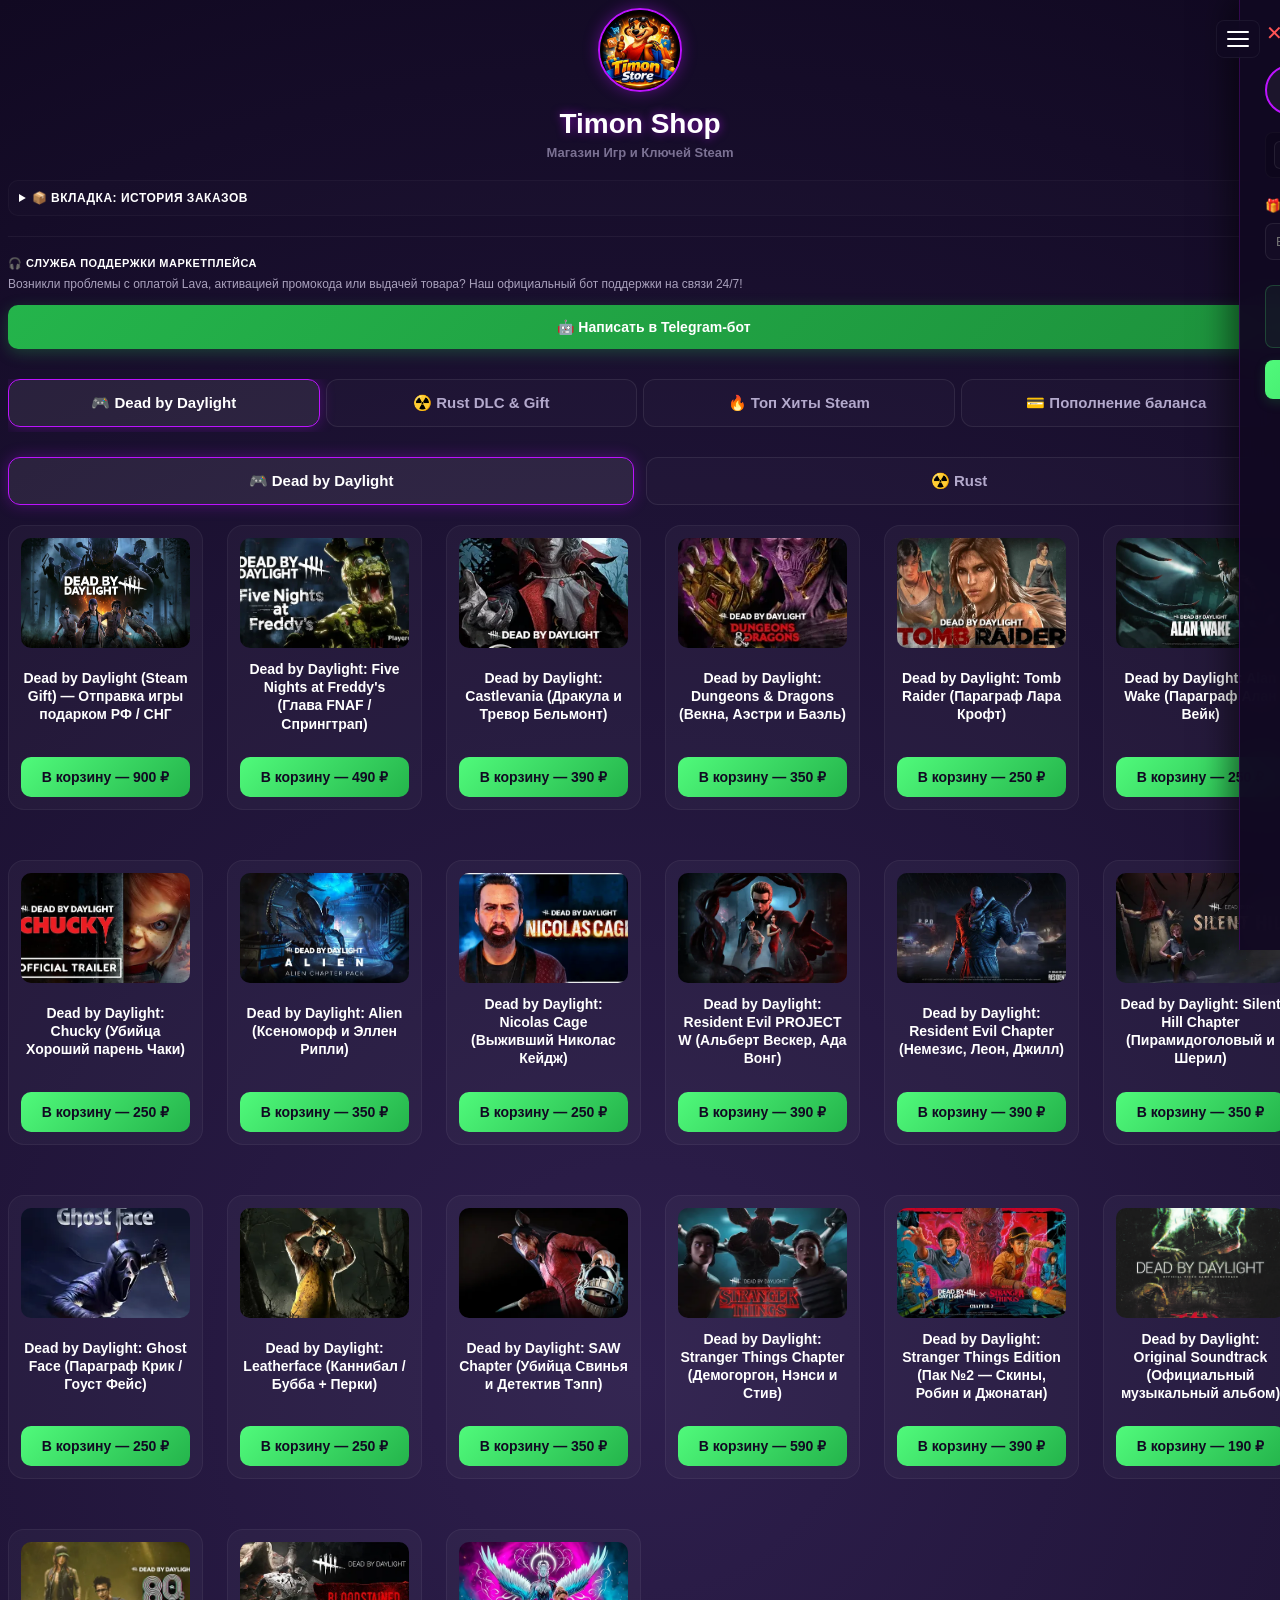
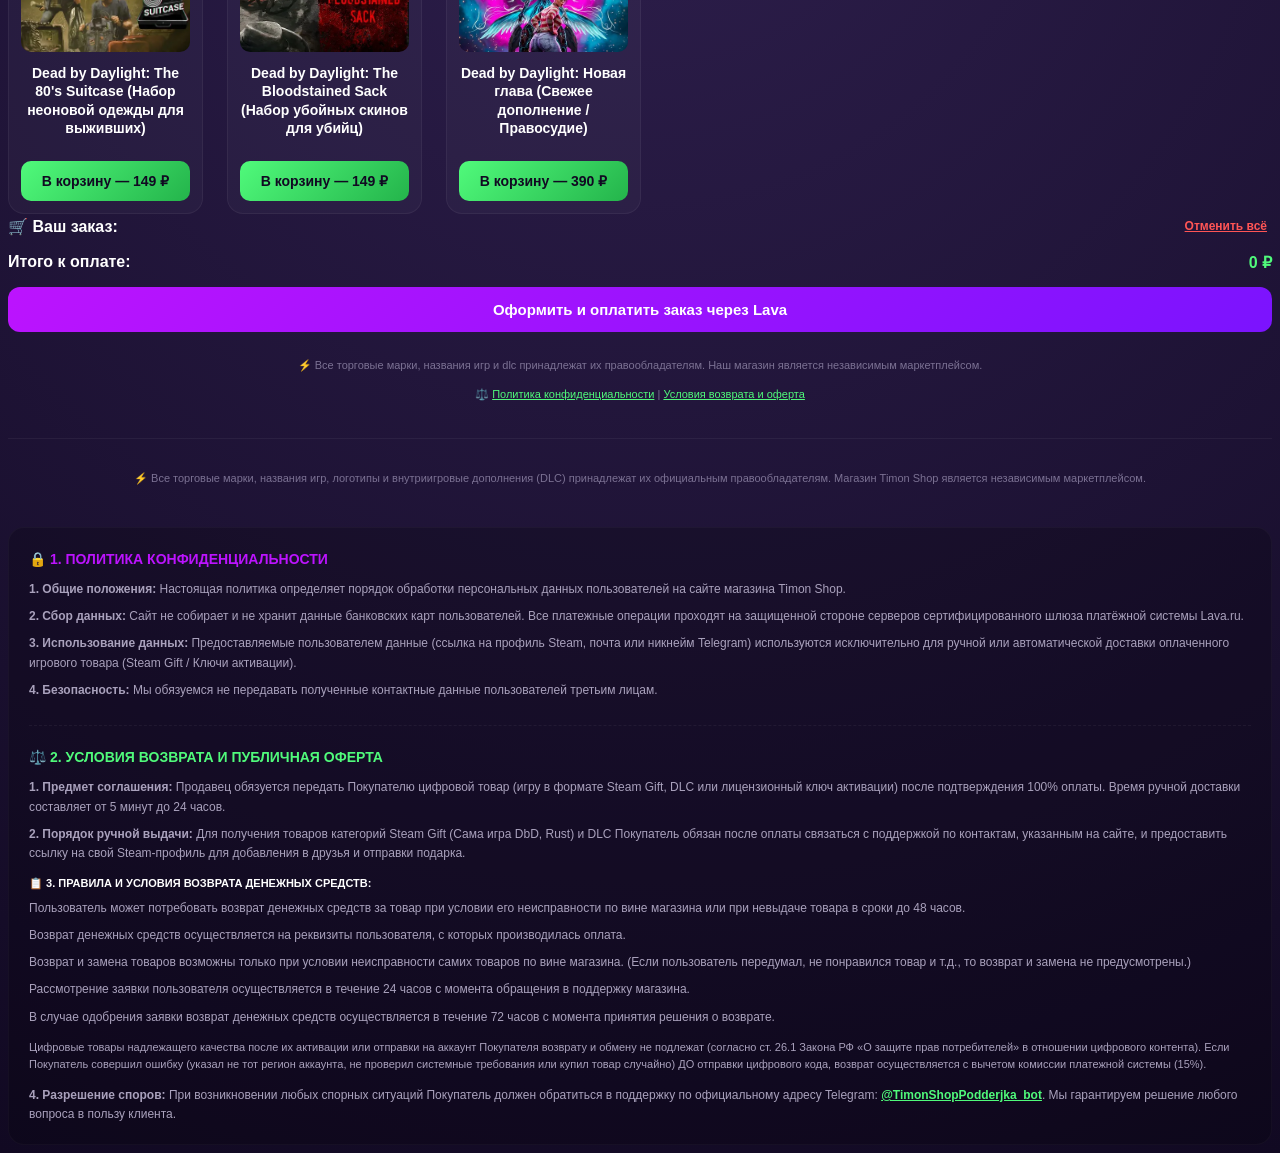
<file: index.html>
<!DOCTYPE html>
<html lang="en">
<head>
    <meta charset="UTF-8">
    <meta name="viewport" content="width=device-width, initial-scale=1.0">
    <title>Timon Shop / Магазин игровых товаров</title>
    <style>
        
         /* Круглая кнопка три полоски (Бургер) */
         /* ☰ Круглая кнопка три полоски (Бургер) — Теперь зафиксирована и движется вместе с экраном */
        .burger-menu-btn {
            position: fixed; /* Принудительно приклеиваем кнопку к экрану при прокрутке */
            top: 20px;
            right: 20px;
            display: flex;
            flex-direction: column;
            gap: 5px;
            cursor: pointer;
            padding: 10px;
            background: rgba(17, 9, 34, 0.8); /* Чуть темнее фон, чтобы не сливалась с товарами */
            backdrop-filter: blur(10px);
            border: 1px solid rgba(255, 255, 255, 0.05);
            border-radius: 8px;
            transition: all 0.3s ease;
            z-index: 100000; /* Поднимаем выше кнопок и корзины, чтобы всегда была доступна */
        }
        .burger-menu-btn:hover {
            border-color: #bc13fe;
            box-shadow: 0 0 10px rgba(188, 19, 254, 0.3);
        }
        .burger-line {
            width: 22px;
            height: 2px;
            background-color: #ffffff;
            border-radius: 2px;
            transition: all 0.3s ease;
        }

         /* 🎴 ИСПРАВЛЕННАЯ АДАПТИВНАЯ БОКОВАЯ ПАНЕЛЬ */
        .sidebar-panel {
            position: fixed;
            top: 0;
            right: -150%; /* 👇 ТЕПЕРЬ ОНА УЛЕТАЕТ ДАЛЕКО ЗА ЭКРАН И ДАЖЕ НЕ ВИДНА! 👇 */
            width: 310px; 
            max-width: 80%; /* Сделали чуть-чуть поуже для идеальной посадки на мелких смартфонах */
            height: 100%;
            background: rgba(17, 9, 34, 0.98);
            backdrop-filter: blur(20px);
            -webkit-backdrop-filter: blur(20px);
            border-left: 1px solid rgba(188, 19, 254, 0.2);
            box-shadow: -10px 0 30px rgba(0, 0, 0, 0.6);
            z-index: 99999;
            padding: 20px;
            display: flex;
            flex-direction: column;
            transition: right 0.4s cubic-bezier(0.1, 0.9, 0.2, 1);
            text-align: left;
        }
        
        /* Класс для открытия (исправлен на проценты) */
        .sidebar-panel.open {
            right: 0;
        }
        
        .burger-line {
            width: 22px;
            height: 2px;
            background-color: #ffffff;
            border-radius: 2px;
            transition: all 0.3s ease;
        }

        /* Выезжающая боковая шторка (Меню профиля) */
        .sidebar-panel {
            position: fixed;
            top: 0;
            right: -320px; /* По умолчанию полностью спрятана справа */
            width: 310px;
            height: 100%;
            background: rgba(17, 9, 34, 0.96); /* Глубокий темный неоновый фон */
            backdrop-filter: blur(20px);
            -webkit-backdrop-filter: blur(20px);
            border-left: 1px solid rgba(188, 19, 254, 0.2);
            box-shadow: -10px 0 30px rgba(0, 0, 0, 0.5);
            z-index: 99999; /* Поверх всех элементов сайта */
            padding: 25px;
            display: flex;
            flex-direction: column;
            transition: right 0.4s cubic-bezier(0.1, 0.9, 0.2, 1); /* Плавный выезд */
            text-align: left;
        }

        /* Когда добавляем класс .open, шторка выезжает */
        .sidebar-panel.open {
            right: 0;
        }

        /* Кнопка закрытия (крестик) */
        .close-sidebar-btn {
            position: absolute;
            top: 20px;
            left: 20px;
            background: none;
            border: none;
            color: #ff5555;
            font-size: 20px;
            cursor: pointer;
            outline: none;
        }

        /* Шапка профиля внутри шторки */
        .sidebar-profile-header {
            display: flex;
            align-items: center;
            gap: 15px;
            margin-top: 40px;
            margin-bottom: 25px;
        }
        .buyer-avatar-stub {
            width: 46px;
            height: 46px;
            background: rgba(255,255,255,0.05);
            border: 2px solid #bc13fe;
            border-radius: 50%;
            display: flex;
            justify-content: center;
            align-items: center;
            font-size: 20px;
        }

        /* Карточки баланса */
        .sidebar-stats {
            display: flex;
            gap: 10px;
            margin-bottom: 25px;
        }
        .sidebar-stat-card {
            flex: 1;
            background: rgba(255, 255, 255, 0.02);
            border: 1px solid rgba(255, 255, 255, 0.05);
            border-radius: 10px;
            padding: 12px;
            text-align: center;
        }
        .sidebar-stat-label {
            display: block;
            color: #7b7193;
            font-size: 10px;
            font-weight: 700;
            text-transform: uppercase;
            margin-bottom: 4px;
        }
        .sidebar-stat-value {
            color: #ffffff;
            font-size: 16px;
            font-weight: 800;
        }

        /* Разделы меню */
        .sidebar-section {
            margin-bottom: 25px;
        }
        .sidebar-section-title {
            margin: 0 0 10px 0;
            color: #ffffff;
            font-size: 13px;
            font-weight: 800;
            text-transform: uppercase;
            letter-spacing: 0.5px;
        }
      body {
        background: radial-gradient(circle, #2e1f4d 0%, #110922 100%);
        color: #ffffff;
        font-family: sans-serif;
        display: flex;
        flex-direction: column;
        align-items: center;
        min-height: 100vh;
      }
      .profile-container {
        max-width: 480px;
        width: 100%;
        background: rgba(255,255,255,0.03);
        border-radius: 24px;
        background-filter: blur(16px);
        -webkit-backdrop-filter: blur(16px);
        border: 1px solid rgba(255,255,255,0.01);
        box-shadow: 0 20px 40 px rgba(0,0,0,0.4)
      }
      .avatar {
        width: 120px;
        height: 120px;
        background-color: #251845;
        border-radius: 50%;
        margin: 0 auto 25px auto;
        border: 3px solid #bc13fe;
      }
      .username {
        font-size: 32px;
        font-weight: 800;
        margin-bottom: 15px;
        background: linear-gradient(45deg, #ff79c6, #bc13fe);
        -webkit-background-clip: text;
        -webkit-text-fill-color: transparent;
      }
     .links-block {
        display: flex;
        flex-direction: column;
        gap: 16px;
        margin-top: 30px;
        width: 100%;
     }
     .btn {
        display: block;
        padding: 16px 20px;
        text-decoration: none;
        font-weight: 700;
        font-size: 16px;
        border-radius: 14px;
        max-width: 280px;
        margin: 0 auto;
        transition: all 0.3 ease;
     }
     .link-Playerok{
     background: linear-gradient(135deg ,#ff9f43 0%, #ff6b6b 100%);
     color: #ffffff;
     }
     .link-Playerok:hover {
            transform: translateY(-4px);
            box-shadow: 0 8px 25px rgba(255, 107, 107, 0.5);
        }

        .link-Telegram {
            background: linear-gradient(135deg, #00d2ff 0%, #0066ff 100%);
            color: #ffffff;
        }

        .link-Telegram:hover {
            transform: translateY(-4px);
            box-shadow: 0 8px 25px rgba(0, 102, 255, 0.5);
        }
       
        
        .tab-content.active {
          display: grid;
        }
        .tab-content.active{
          display: flex;
        }
        
        
        .product-price {
          font-size: 16px;
          font-weight: 800;
          color: #50fa7b;
          background: rgba(80, 250, 123, 0.1);
          padding: 6px 12px;
          border-radius: 8px;
          border: 1px solid rgba(80,250,123,0.3);
        }
        
        .tab-btn.active {
          background: rgba(255,255,255,0,08);
          border-color: #bc13fe;
          color: #ffffff;
          box-shadow: 0 0 15px rgba(188,19,254,0,03);
        }
        .tab-content.active {
          display: flex;
        }
        .product-card {
          display: flex;
          ilign-items: center;
          padding: 15px;
          background: rgba(255, 255, 255, 0.5);
          border-radius: 14px;
          border: rgba(255, 255, 255, 0.5);
          text-align: left;
        }
        .product-emoji {
          font-size: 20px;
          margin-right: 12px;
        }
        .product-title {
          font-size: 15px;
          font-weight: 500;
        }
        .product-card {
          display: flex;
          align-items: center;
          justify-content: space-between;
          width: 100%;
          padding: 16px 20px;
          background: rgba(255, 255, 255, 0.03);
          border-radius: 14px;
          border: 1px solid rgba(255, 255, 255, 0.05);
          transition: all;
          color: #ffffff;
        }
        .product-card:hover {
          background: rgba(255, 255, 255, 0.07);
          border-color: #bc13fe;
          transform: scale(1.02);
          box-shadow: 0 5px 15px rgb(188,19 ,254,0,2);
          cursor: pointer;
        }
        .product-emoji {
          font-size: 24px;
          margin-right: 15px;
        } .tabs-container {
            width: 100%;
            margin-top: 30px;
        }

        /* Выстраиваем кнопки выбора игр рядышком в одну линию */
        .tabs-nav {
            display: flex;
            gap: 12px;
            margin-bottom: 20px;
        }

        /* Стиль кнопок-вкладок с названиями игр */
        .tab-btn {
            flex: 1; /* Кнопки поделят место на экране поровну */
            padding: 14px;
            background: rgba(255, 255, 255, 0.02);
            border: 1px solid rgba(255, 255, 255, 0.08);
            border-radius: 12px;
            color: #b3a9cc;
            font-weight: 700;
            font-size: 15px;
            cursor: pointer;
            transition: all 0.3s ease;
        }

        /* Стиль для активной (нажатой) в данный момент игры */
        .tab-btn.active {
            background: rgba(255, 255, 255, 0.08);
            border-color: #bc13fe; /* Фиолетовая неоновая подсветка */
            color: #ffffff;
            box-shadow: 0 0 15px rgba(188, 19, 254, 0.3);
        }

        /* Умная сетка товаров: по умолчанию скрыта */
        .tab-content {
            display: none;             /* По умолчанию прячем вкладку с товарами */
            grid-template-columns: repeat(auto-fit, minmax(140px, 1fr)); /* Наша сетка для ПК и телефонов */
            
            /* 👇 ВОТ ЭТА СТРОЧКА РАЗДВИНЕТ НАШИ ОБЪЯВЛЕНИЯ 👇 */
            gap: 50px;                 /* Расстояние 20 пикселей между плитками во все стороны */
            
            width: 100%;               /* Сетка занимает всю ширину матового стекла */
            margin-top: 20px;          /* Отступ всей сетки вверх от кнопок выбора игр */
        }
            
        

        /* Показываем товары только для той игры, которая сейчас выбрана */
        .tab-content.active {
            display: grid;
            grid-template-columns: repeat(auto-fit,minmax(140px,1fr));
            gap: 50px;
        }

        /* Сама аккуратная квадратная плитка товара (как на Playerok) */
        .product-card {
            display: flex;
            flex-direction: column; /* Контент идёт вертикально сверху вниз */
            background: rgba(255, 255, 255, 0.03);
            border-radius: 16px;
            border: 1px solid rgba(255, 255, 255, 0.05);
            padding: 12px;
            text-align: center;
            transition: all 0.3s ease;
        }

        /* Эффект красивого взлёта и неона при наведении мышки на товар */
        .product-card:hover {
            background: rgba(255, 255, 255, 0.07);
            border-color: #bc13fe;
            transform: translateY(-4px);
            box-shadow: 0 8px 20px rgba(188, 19, 254, 0.25);
            cursor: pointer;
        }

        /* Большая прямоугольная картинка-превью товара сверху */
        .product-img {
            width: 100%;
            height: 110px;
            object-fit: cover; /* Красиво обрезает картинку по краям без искажения */
            border-radius: 10px;
            margin-bottom: 12px;
        }

        /* Название товара посередине плитки */
        .product-title {
            font-size: 14px;
            font-weight: 600;
            color: #ffffff;
            margin-bottom: 12px;
            line-height: 1.3;
        }

        /* Сочный зелёный неоновый ценник, прижатый к самому дну карточки */
        .product-price {
            font-size: 15px;
            font-weight: 800;
            color: #50fa7b;
            margin-top: auto; /* Выравнивает все цены по одной нижней линеечке */
        }
         .search-block {
            width: 100%;
            margin-bottom: 20px; /* Отступ вниз до кнопок переключения игр */
        }

        /* Стиль самого текстового поля ввода */
        #search-input {
            width: 100%;
            padding: 14px 20px;
            background: rgba(255, 255, 255, 0.02); /* Стеклянный полупрозрачный фон */
            border: 1px solid rgba(255, 255, 255, 0.08); /* Тонкая аккуратная граница */
            border-radius: 12px; /* Закругляем края поисковой строки */
            color: #ffffff; /* Текст, который вводит пользователь, будет белым */
            font-size: 15px;
            font-weight: 500;
            outline: none; /* Убираем стандартную уродливую обводку браузера при клике */
            transition: all 0.3s ease;
        }

        /* Красивый неоновый эффект при клике мышкой внутрь поиска */
        #search-input:focus {
            background: rgba(255, 255, 255, 0.06);
            border-color: #bc13fe; /* Рамка загорается фиолетовым неончиком */
            box-shadow: 0 0 15px rgba(188, 19, 254, 0.2); /* Появляется мягкое фиолетовое свечение */
        }

        /* Настройка цвета текста-подсказки "Поиск товаров..." внутри строки */
        #search-input::placeholder {
            color: #7b7193; /* Делаем подсказку мягкого серо-фиолетового цвета */
        }
          .buy-btn {
            width: 100%;
            padding: 10px;
            background: linear-gradient(135deg, #50fa7b 0%, #24b44b 100%); /* Сочный зеленый градиент */
            border: none;
            border-radius: 10px;
            color: #110922; /* Темный текст на зеленом фоне для читаемости */
            font-weight: 800;
            font-size: 14px;
            cursor: pointer;
            margin-top: auto; /* Прижимает кнопку к самому дну плитки */
            transition: all 0.3s ease;
        }
        .buy-btn:hover {
            transform: scale(1.03);
            box-shadow: 0 5px 15px rgba(80, 250, 123, 0.4);
        }

        /* Окно корзины: по умолчанию СКРЫТО (display: none) */
        .cart-box {
            display: none; 
            width: 100%;
            margin-top: 25px;
            padding: 20px;
            background: rgba(255, 255, 255, 0.04);
            border: 1px solid rgba(80, 250, 123, 0.3); /* Зеленоватая стеклянная рамка */
            border-radius: 16px;
            text-align: left;
            box-shadow: 0 10px 30px rgba(0, 0, 0, 0.5);
        }

        /* Список товаров внутри корзины */
        .cart-item-row {
            display: flex;
            justify-content: space-between;
            font-size: 14px;
            color: #b3a9cc;
            margin-bottom: 8px;
            border-bottom: 1px dashed rgba(255, 255, 255, 0.1);
            padding-bottom: 4px;
        }

        /* Строка "Итого" */
        .cart-total {
            display: flex;
            justify-content: space-between;
            font-size: 18px;
            font-weight: 800;
            color: #ffffff;
            margin-top: 15px;
            margin-bottom: 15px;
        }
        #cart-total-price { color: #50fa7b; }

        /* Кнопка "Оформить заказ" */
        .checkout-btn {
            width: 100%;
            padding: 14px;
            background: linear-gradient(135deg, #bc13fe 0%, #7b13fe 100%); /* Фиолетовый неон */
            border: none;
            border-radius: 12px;
            color: #ffffff;
            font-weight: 700;
            font-size: 16px;
            cursor: pointer;
            transition: all 0.3s ease;
        }
        .checkout-btn:hover {
            box-shadow: 0 5px 20px rgba(188, 19, 254, 0.4);
        }
        /* Контейнер для меню выбора */
        .select-box-container {
            width: 100%;
            margin-bottom: 15px;
            text-align: left;
        }

        /* Стиль самого выпадающего списка select */
        #key-level-select {
            width: 100%;
            padding: 12px;
            background: rgba(255, 255, 255, 0.03); /* Матовое прозрачное стекло */
            border: 1px solid rgba(255, 255, 255, 0.08);
            border-radius: 10px;
            color: #ffffff; /* Белые буквы */
            font-size: 14px;
            font-weight: 600;
            outline: none;
            cursor: pointer;
            transition: all 0.3s ease;
        }

        /* Эффект фиолетового неона при клике на меню */
        #key-level-select:focus {
            border-color: #bc13fe;
            box-shadow: 0 0 10px rgba(188, 19, 254, 0.2);
        }

        /* Оформление внутренностей выпадающих пунктов (для ПК) */
        #key-level-select option {
            background: #110922; /* Темный фон меню, чтобы текст не сливался */
            color: #ffffff;
            padding: 10px;
        }

        /* Делаем супер-карточку чуть шире и солиднее обычных */
        .random-super-card {
            max-width: 320px;
            margin: 0 auto; /* Центрируем её по экрану монитора */
        }
         .buy-now-btn {
            width: 100%;
            padding: 12px;
            background: linear-gradient(135deg, #50fa7b 0%, #24b44b 100%); /* Сочный зеленый градиент */
            border: none;
            border-radius: 10px; /* Закругляем уродливые острые углы */
            color: #110922; /* Темный текст для идеального контраста */
            font-weight: 800; /* Жирный мощный шрифт */
            font-size: 14px;
            cursor: pointer;
            margin-top: 12px;
            transition: all 0.3s ease; /* Плавность при наведении */
        }

        /* Эффект легкого увеличения и свечения при наведении мышки */
        .buy-now-btn:hover {
            transform: scale(1.03);
            box-shadow: 0 5px 15px rgba(80, 250, 123, 0.4);
        }
        /* Стиль окна корзины */
        .cart-box {
            display: none; /* По умолчанию скрыта, пока пустая */
            width: 100%;
            margin-top: 30px;
            padding: 20px;
            background: rgba(255, 255, 255, 0.03); /* Матовое стекло */
            border: 1px solid rgba(80, 250, 123, 0.2); /* Красивая зеленоватая рамка */
            border-radius: 16px;
            box-shadow: 0 10px 30px rgba(0, 0, 0, 0.4);
            text-align: left;
        }

        /* Строка Итого */
        .cart-total {
            display: flex;
            justify-content: space-between;
            font-size: 16px;
            font-weight: 800;
            color: #ffffff;
            margin-top: 15px;
            margin-bottom: 15px;
        }
        #cart-total-price {
            color: #50fa7b; /* Зеленый неоновый ценник */
        }

        /* Фиолетовая кнопка оформления заказа в Lava */
        .checkout-btn {
            width: 100%;
            padding: 14px;
            background: linear-gradient(135deg, #bc13fe 0%, #7b13fe 100%); /* Фиолетовый неоновый градиент */
            border: none;
            border-radius: 12px;
            color: #ffffff;
            font-weight: 700;
            font-size: 15px;
            cursor: pointer;
            transition: all 0.3s ease;
        }
        .checkout-btn:hover {
            box-shadow: 0 5px 20px rgba(188, 19, 254, 0.4);
            transform: translateY(-2px);
        }
         /* Стиль всплывающего уведомления */
        .toast-box {
            position: fixed;
            bottom: -100px; /* По умолчанию спрятано низко под экраном */
            left: 50%;
            transform: translateX(-50%); /* Выравниваем строго по центру экрана */
            background: rgba(17, 9, 34, 0.9); /* Темный фон */
            backdrop-filter: blur(15px);
            -webkit-backdrop-filter: blur(15px);
            border: 1px solid #50fa7b; /* Зеленый неоновый ободок */
            box-shadow: 0 0 20px rgba(80, 250, 123, 0.3);
            color: #ffffff;
            padding: 12px 25px;
            border-radius: 12px;
            font-size: 14px;
            font-weight: 700;
            z-index: 1000000; /* Поверх вообще всего на сайте */
            transition: bottom 0.4s cubic-bezier(0.1, 0.9, 0.2, 1), opacity 0.3s ease; /* Плавное вылетание */
            opacity: 0;
            pointer-events: none; /* Чтобы не мешало кликать, когда спрятано */
        }

        /* Класс, который JavaScript будет включать для показа */
        .toast-box.show {
            bottom: 30px; /* Вылетает снизу экрана */
            opacity: 1;
        }
        </style> 
        
</head>
<body>
    <main class="profile_container">
         <!-- ☰ ИКОНКА БУРГЕР-МЕНЮ (ТРИ ПОЛОСКИ) -->
        <div class="burger-menu-btn" onclick="toggleSidebar(true)">
            <div class="burger-line"></div>
            <div class="burger-line"></div>
            <div class="burger-line"></div>
        </div>
         <!-- 👑 КРАСИВОЕ НАЗВАНИЕ МАГАЗИНА И АВАТАРКА -->
        <div class="simple-shop-header" style="text-align: center; margin-bottom: 20px;">
            <!-- Твоя круглая аватарка -->
            <img src="./avatar.jpg" alt="Timon Shop Avatar" style="width: 80px; height: 80px; border-radius: 50%; border: 2px solid #bc13fe; box-shadow: 0 0 15px rgba(188, 19, 254, 0.4); object-fit: cover; margin-bottom: 12px; display: inline-block;">
            
            <!-- Красивое неоновое название -->
            <h1 style="font-size: 28px; font-weight: 900; color: #ffffff; margin: 0 0 5px 0; text-shadow: 0 0 10px rgba(188, 19, 254, 0.6);">Timon Shop</h1>
            
            <!-- Короткое аккуратное описание -->
            <p style="color: #7b7193; font-size: 13px; margin: 0; font-weight: 600;">Магазин Игр и Ключей Steam</p>
        </div>

        <!-- 🎴 ВЫЕЗЖАЮЩАЯ БОКОВАЯ ПАНЕЛЬ (ПРОФИЛЬ ПОКУПАТЕЛЯ) -->
         <!-- 🎴 ОБНОВЛЕННАЯ ВЫЕЗЖАЮЩАЯ БОКОВАЯ ПАНЕЛЬ -->
            <!-- 🎴 ОБНОВЛЕННАЯ БОКОВАЯ ПАНЕЛЬ С КОРЗИНОЙ ВНУТРИ -->
        <div id="buyer-sidebar" class="sidebar-panel">
             <div id="admin-support-panel" style="display: none; flex-direction: column; height: 100%; position: absolute; top: 0; left: 0; width: 100%; background: #110922; padding: 25px; border-radius: 16px; z-index: 1000000;">
                
                <!-- Шапка админки -->
                <div style="display: flex; justify-content: space-between; align-items: center; margin-bottom: 20px; border-bottom: 1px solid #bc13fe; padding-bottom: 10px;">
                    <div>
                        <h3 style="margin: 0; color: #bc13fe; font-size: 15px; font-weight: 900;">👑 ПУЛЬТ ЦАРЯ БАТЮШКИ</h3>
                        <span style="color: #50fa7b; font-size: 10px; font-weight: 700;">РЕЖИМ: НА СВЯЗИ</span>
                    </div>
                    <button type="button" onclick="document.getElementById('admin-support-panel').style.display='none';" style="background: none; border: none; color: #ff5555; font-size: 18px; cursor: pointer;">✕</button>
                </div>
                

                <!-- Список активных диалогов от покупателей -->
                <h4 style="margin: 0 0 8px 0; color: #ffffff; font-size: 12px; font-transform: uppercase;">📥 Входящие вопросы:</h4>
                <div id="admin-chats-list" style="flex: 1; background: rgba(255,255,255,0.02); border: 1px solid rgba(255,255,255,0.05); border-radius: 10px; padding: 10px; overflow-y: auto; margin-bottom: 15px;">
                    <div style="color: #7b7193; font-size: 11px; font-style: italic; text-align: center; padding-top: 20px;">Новых сообщений пока нет...</div>
                </div>

                <!-- Поле ответа покупателю -->
                <div style="background: rgba(0,0,0,0.2); padding: 10px; border-radius: 8px; border: 1px solid rgba(255,255,255,0.03);">
                    <span id="admin-reply-target" style="display: block; font-size: 11px; color: #7b7193; margin-bottom: 6px;">Кому: не выбрано</span>
                    <div style="display: flex; gap: 6px;">
                        <input type="text" id="admin-reply-msg" placeholder="Текст ответа покупателю..." style="flex: 1; padding: 8px; background: rgba(255,255,255,0.02); border: 1px solid rgba(255,255,255,0.08); border-radius: 6px; color: #ffffff; font-size: 12px; outline: none;">
                        <button type="button" onclick="sendAdminReply()" style="padding: 8px 14px; background: #50fa7b; color: #110922; border: none; border-radius: 6px; font-weight: 800; font-size: 12px; cursor: pointer;">ОТВЕТИТЬ</button>
                    </div>
                </div>
            </div>
            
            
            
            <!-- Кнопка закрытия -->
            <button class="close-sidebar-btn" onclick="toggleSidebar(false)">✕</button>

            <!-- Шапка профиля покупателя -->
            <div class="sidebar-profile-header" style="display: flex; flex-direction: column; gap: 12px; margin-top: 40px; margin-bottom: 20px; align-items: flex-start;">
                <div style="display: flex; align-items: center; gap: 15px;">
                    <div class="buyer-avatar-stub">👤</div>
                    <div class="buyer-info">
                        <h3 id="buyer-number-title" style="margin: 0; color: #7b7193; font-size: 13px; font-weight: 700;">Покупатель #...</h3>
                        <div id="buyer-display-name" style="color: #ffffff; font-size: 18px; font-weight: 900; margin-top: 2px;">Гость</div>
                    </div>
                </div>
                
<!-- ЭТОТ БЛОК ВСТАВИТЬ СРАЗУ ПОСЛЕ СПИСКА ЮЗЕРОВ -->
<div id="replyBox" style="display: none; margin-top: 20px; padding: 15px; background: rgba(255,255,255,0.02); border: 1px solid #bc13fe; border-radius: 12px;">
    <div>Ответ для: <strong id="activeUser" style="color: #ff79c6;"></strong></div>
    <textarea id="replyText" placeholder="Напишите ответ..." style="width: 100%; height: 70px; background: rgba(17, 9, 34, 0.8); border: 1px solid #bc13fe; border-radius: 8px; color: white; padding: 10px; box-sizing: border-box; resize: none; outline: none; margin-top: 8px;"></textarea>
    <button id="sendBtn" style="background: #bc13fe; color: white; border: none; padding: 8px 15px; border-radius: 6px; cursor: pointer; margin-top: 8px; font-weight: bold; width: 100%;">Отправить</button>
</div>
                <!-- Изменение никнейма -->
                <div style="width: 100%; display: flex; gap: 6px; margin-top: 5px; background: rgba(0,0,0,0.15); padding: 8px; border-radius: 8px; border: 1px solid rgba(255,255,255,0.03);">
                    <input type="text" id="custom-nickname-input" placeholder="Изменить никнейм..." style="flex: 1; padding: 6px 10px; background: rgba(255,255,255,0.02); border: 1px solid rgba(255,255,255,0.08); border-radius: 6px; color: #ffffff; font-size: 12px; outline: none;">
                    <button onclick="saveCustomNickname()" style="padding: 6px 12px; background: #50fa7b; border: none; border-radius: 6px; color: #110922; font-weight: 800; font-size: 11px; cursor: pointer;">Сохранить</button>
                </div>
            </div>

            <!-- Раздел: Промокод на скидку -->
            <div class="sidebar-section" style="margin-bottom: 20px;">
                <h4 class="sidebar-section-title">🎁 Промокод на скидку</h4>
                <div style="display: flex; gap: 8px;">
                    <input type="text" id="promo-input" placeholder="Введите код..." style="flex: 1; padding: 10px; background: rgba(255,255,255,0.02); border: 1px solid rgba(255,255,255,0.08); border-radius: 8px; color: #ffffff; font-size: 13px; outline: none;">
                    <button type="button" onclick="activatePromo()" style="padding: 10px 14px; background: #bc13fe; border: none; border-radius: 8px; color: #ffffff; font-weight: 700; font-size: 13px; cursor: pointer;">ОК</button>
                </div>
                <span id="promo-status-msg" style="display: block; font-size: 11px; margin-top: 5px; font-weight: 600;"></span>
            </div>

               <!-- ==================================================== -->
            <!-- 🛒 ВСТРОЕННАЯ УМНАЯ КОРЗИНА (СТАТИЧНАЯ В МЕНЮ) -->
            <!-- ==================================================== -->
           <!-- ТЕПЕРЬ ФОРМА АДАПТИРОВАНА ПОД ЛЮБЫЕ ПЛАТЁЖКИ -->
                 <form action="#" method="get" target="_blank" id="lava-cart-form" onsubmit="handleCzarPayment(event)">
                    
                    <!-- Компактная плашка СБП для модераторов -->
                    <div style="margin-bottom: 12px; background: rgba(80, 250, 123, 0.05); border: 1px solid rgba(80, 250, 123, 0.2); padding: 10px; border-radius: 8px; text-align: center;">
                        <span style="color: #50fa7b; font-size: 13px; font-weight: 800; display: block; letter-spacing: 0.5px;">📲 СПОСОБ ОПЛАТЫ: СБП</span>
                        <span style="color: #a9a1bc; font-size: 11px; margin-top: 2px; display: block;">Быстрая оплата по QR-коду или через приложение банка</span>
                    </div>

                    <!-- Скрытые технические поля для хранения сумм -->
                    <input type="hidden" id="lava-cart-amount" name="amount" value="0">
                    <input type="hidden" id="lava-cart-comment" name="comment" value="">
                    
                    <!-- 🔥 КРАСИВАЯ КНОПКА ОПЛАТЫ СБП -->
                    <button type="submit" class="checkout-btn" style="width: 100%; padding: 12px; font-size: 13px; border-radius: 8px; background: linear-gradient(135deg, #50fa7b 0%, #24b44b 100%); color: #110922; border: none; font-weight: 900; cursor: pointer; text-transform: uppercase; letter-spacing: 0.5px; box-shadow: 0 4px 12px rgba(36,180,75,0.2);">
                        💳 Оплатить заказ через СБП
                    </button>
                </form>
            </div>

            <!-- Вкладка: История заказов -->
            <div class="sidebar-section" style="margin-bottom: 20px;">
                <details style="background: rgba(255,255,255,0.01); border: 1px solid rgba(255,255,255,0.03); border-radius: 10px; padding: 10px; cursor: pointer;">
                    <summary class="sidebar-section-title" style="color: #ffffff; margin: 0; outline: none; font-size: 12px;">📦 Вкладка: История заказов</summary>
                    <div id="sidebar-orders-list" style="color: #7b7193; font-size: 11px; font-style: italic; text-align: center; padding-top: 10px; cursor: default;">
                        Вы еще не совершали покупок.
                    </div>
                </details>
            </div>

            <!-- ==================================================== -->
            <!-- 🎧 ОФИЦИАЛЬНАЯ СЛУЖБА ПОДДЕРЖКИ В TELEGRAM БОТЕ     -->
            <!-- ==================================================== -->
            <div class="sidebar-section support-section" style="margin-top: auto; padding-top: 20px; border-top: 1px solid rgba(255,255,255,0.05); width: 100%;">
                <h4 class="sidebar-section-title" style="font-size: 11px; color: #ffffff; margin-bottom: 5px;">🎧 Служба поддержки маркетплейса</h4>
                <p style="color: #a9a1bc; font-size: 12px; margin: 0 0 12px 0; line-height: 1.5;">Возникли проблемы с оплатой Lava, активацией промокода или выдачей товара? Наш официальный бот поддержки на связи 24/7!</p>
                
                <!-- 👇 ТВОЙ ОФИЦИАЛЬНЫЙ БОТ ПОДКЛЮЧЕН СТРОГО НАПРЯМУЮ К ПРИЛОЖЕНИЮ ТГ 👇 -->
                <a href="tg://resolve?domain=TimonShopPodderjka_bot" target="_blank" class="btn-support-bot" style="display: block; width: 100%; padding: 14px; background: linear-gradient(135deg, #24b44b 0%, #1d913c 100%); color: #ffffff; text-align: center; text-decoration: none; font-weight: 800; font-size: 14px; border-radius: 10px; box-shadow: 0 4px 15px rgba(36,180,75,0.3); border: none; cursor: pointer; transition: all 0.3s ease;">
                    🤖 Написать в Telegram-бот
                </a>
            </div>

        </div> 
           

        </div> <!-- КОНЕЦ ВСЕЙ БОКОВОЙ ШТОРКИ buyer-sidebar -->
        <!-- ГЛАВНЫЙ БЛОК ВИТРИНЫ (ПОИСК, КАТЕГОРИИ И ТОВАРЫ) -->
        <!-- ==================================================== -->
        <div class="tabs-container">
            <!-- 🗂️ РАСШИРЕННЫЕ КНОПКИ КАТЕГОРИЙ (ОБНОВЛЕНО) -->
        <div class="tabs-container" style="display: flex; gap: 6px; margin-bottom: 25px; width: 100%; overflow-x: auto; padding-bottom: 5px;">
            <button class="tab-btn active" onclick="openTab('tab-dbd')" style="white-space: nowrap;">🎮 Dead by Daylight</button>
            <button class="tab-btn" onclick="openTab('tab-rust')" style="white-space: nowrap;">☢️ Rust DLC & Gift</button>
            <button class="tab-btn" onclick="openTab('tab-hits')" style="white-space: nowrap;">🔥 Топ Хиты Steam</button>
            <button class="tab-btn" onclick="openTab('tab-balance')" style="white-space: nowrap;">💳 Пополнение баланса</button>
        </div>
            
           
            <!-- Панель выбора игр (Категории) -->
            <div class="tabs-nav">
                <button class="tab-btn active" onclick="openTab('tab-dbd')">🎮 Dead by Daylight</button>
                <button class="tab-btn" onclick="openTab('tab-rust')">☢️ Rust</button>
                
            </div>
               <!-- ==================================================== -->
            <!-- 🎮 КАТЕГОРИЯ №1: DEAD BY DAYLIGHT (ПОЛНЫЙ КОНСОЛИДИРОВАННЫЙ СПИСОК) -->
            <!-- ==================================================== -->
            <div id="tab-dbd" class="tab-content active">
                
                <!-- 1. САМА ИГРА (STEAM GIFT) -->
                <div class="product-card">
                    <img src="./dbd-game.jpg" alt="DbD Gift" class="product-img">
                    <span class="product-title">Dead by Daylight (Steam Gift) — Отправка игры подарком РФ / СНГ</span>
                    <button class="buy-now-btn" onclick="addToCart('Dead by Daylight (Gift)', 900)">В корзину — 900 ₽</button>
                </div>

                <!-- 2. FNAF -->
                <div class="product-card">
                    <img src="./dbd-fnaf.jpg" alt="FNAF DLC" class="product-img">
                    <span class="product-title">Dead by Daylight: Five Nights at Freddy's (Глава FNAF / Спрингтрап)</span>
                    <button class="buy-now-btn" onclick="addToCart('DLC DbD: FNAF', 490)">В корзину — 490 ₽</button>
                </div>

                <!-- 3. Castlevania -->
                <div class="product-card">
                    <img src="./dbd-castlevania.jpg" alt="Castlevania DLC" class="product-img">
                    <span class="product-title">Dead by Daylight: Castlevania (Дракула и Тревор Бельмонт)</span>
                    <button class="buy-now-btn" onclick="addToCart('DLC DbD: Castlevania', 390)">В корзину — 390 ₽</button>
                </div>

                <!-- 4. Dungeons & Dragons -->
                <div class="product-card">
                    <img src="./dbd-dnd.jpg" alt="D&D DLC" class="product-img">
                    <span class="product-title">Dead by Daylight: Dungeons & Dragons (Векна, Аэстри и Баэль)</span>
                    <button class="buy-now-btn" onclick="addToCart('DLC DbD: Dungeons & Dragons', 350)">В корзину — 350 ₽</button>
                </div>

                <!-- 5. Tomb Raider -->
                <div class="product-card">
                    <img src="./dbd-tomb-raider.jpg" alt="Tomb Raider DLC" class="product-img">
                    <span class="product-title">Dead by Daylight: Tomb Raider (Параграф Лара Крофт)</span>
                    <button class="buy-now-btn" onclick="addToCart('DLC DbD: Tomb Raider', 250)">В корзину — 250 ₽</button>
                </div>

                <!-- 6. Alan Wake -->
                <div class="product-card">
                    <img src="./dbd-alan-wake.jpg" alt="Alan Wake DLC" class="product-img">
                    <span class="product-title">Dead by Daylight: Alan Wake (Параграф Алан Вейк)</span>
                    <button class="buy-now-btn" onclick="addToCart('DLC DbD: Alan Wake', 250)">В корзину — 250 ₽</button>
                </div>

                <!-- 7. Chucky -->
                <div class="product-card">
                    <img src="./dbd-chucky.jpg" alt="Chucky DLC" class="product-img">
                    <span class="product-title">Dead by Daylight: Chucky (Убийца Хороший парень Чаки)</span>
                    <button class="buy-now-btn" onclick="addToCart('DLC DbD: Chucky', 250)">В корзину — 250 ₽</button>
                </div>

                <!-- 8. Alien -->
                <div class="product-card">
                    <img src="./dbd-alien.jpg" alt="Alien DLC" class="product-img">
                    <span class="product-title">Dead by Daylight: Alien (Ксеноморф и Эллен Рипли)</span>
                    <button class="buy-now-btn" onclick="addToCart('DLC DbD: Alien', 350)">В корзину — 350 ₽</button>
                </div>

                <!-- 9. Nicolas Cage -->
                <div class="product-card">
                    <img src="./dbd-cage.jpg" alt="Nicolas Cage DLC" class="product-img">
                    <span class="product-title">Dead by Daylight: Nicolas Cage (Выживший Николас Кейдж)</span>
                    <button class="buy-now-btn" onclick="addToCart('DLC DbD: Nicolas Cage', 250)">В корзину — 250 ₽</button>
                </div>

                <!-- 10. Resident Evil PROJECT W -->
                <div class="product-card">
                    <img src="./dbd-re-w.jpg" alt="Resident Evil W DLC" class="product-img">
                    <span class="product-title">Dead by Daylight: Resident Evil PROJECT W (Альберт Вескер, Ада Вонг)</span>
                    <button class="buy-now-btn" onclick="addToCart('DLC DbD: Resident Evil W', 390)">В корзину — 390 ₽</button>
                </div>

                <!-- 11. Resident Evil (Первая часть) -->
                <div class="product-card">
                    <img src="./dbd-re-1.jpg" alt="Resident Evil 1 DLC" class="product-img">
                    <span class="product-title">Dead by Daylight: Resident Evil Chapter (Немезис, Леон, Джилл)</span>
                    <button class="buy-now-btn" onclick="addToCart('DLC DbD: Resident Evil 1', 390)">В корзину — 390 ₽</button>
                </div>

                <!-- 12. Silent Hill -->
                <div class="product-card">
                    <img src="./dbd-silent-hill.jpg" alt="Silent Hill DLC" class="product-img">
                    <span class="product-title">Dead by Daylight: Silent Hill Chapter (Пирамидоголовый и Шерил)</span>
                    <button class="buy-now-btn" onclick="addToCart('DLC DbD: Silent Hill', 350)">В корзину — 350 ₽</button>
                </div>

                <!-- 13. Ghost Face -->
                <div class="product-card">
                    <img src="./dbd-ghostface.jpg" alt="Ghost Face DLC" class="product-img">
                    <span class="product-title">Dead by Daylight: Ghost Face (Параграф Крик / Гоуст Фейс)</span>
                    <button class="buy-now-btn" onclick="addToCart('DLC DbD: Ghost Face', 250)">В корзину — 250 ₽</button>
                </div>

                <!-- 14. Leatherface (Бубба) -->
                <div class="product-card">
                    <img src="./dbd-leatherface.jpg" alt="Leatherface DLC" class="product-img">
                    <span class="product-title">Dead by Daylight: Leatherface (Каннибал / Бубба + Перки)</span>
                    <button class="buy-now-btn" onclick="addToCart('DLC DbD: Leatherface', 250)">В корзину — 250 ₽</button>
                </div>

                <!-- 15. SAW (Пила) -->
                <div class="product-card">
                    <img src="./dbd-saw.jpg" alt="SAW DLC" class="product-img">
                    <span class="product-title">Dead by Daylight: SAW Chapter (Убийца Свинья и Детектив Тэпп)</span>
                    <button class="buy-now-btn" onclick="addToCart('DLC DbD: SAW', 350)">В корзину — 350 ₽</button>
                </div>

                <!-- 16. Stranger Things (Очень странные дела — Часть 1) -->
                <div class="product-card">
                    <img src="./dbd-stranger-things.jpg" alt="Stranger Things DLC" class="product-img">
                    <span class="product-title">Dead by Daylight: Stranger Things Chapter (Демогоргон, Нэнси и Стив)</span>
                    <button class="buy-now-btn" onclick="addToCart('DLC DbD: Stranger Things (Часть 1)', 590)">В корзину — 590 ₽</button>
                </div>

                <!-- 17. Stranger Things (Очень странные дела — Часть 2) -->
                <div class="product-card">
                    <img src="./dbd-stranger-things-2.jpg" alt="Stranger Things 2 DLC" class="product-img">
                    <span class="product-title">Dead by Daylight: Stranger Things Edition (Пак №2 — Скины, Робин и Джонатан)</span>
                    <button class="buy-now-btn" onclick="addToCart('DLC DbD: Stranger Things (Пак №2)', 390)">В корзину — 390 ₽</button>
                </div>

                <!-- 18. ОФИЦИАЛЬНЫЙ САУНДТРЕК (OST) -->
                <div class="product-card">
                    <img src="./dbd-ost.jpg" alt="DbD OST" class="product-img">
                    <span class="product-title">Dead by Daylight: Original Soundtrack (Официальный музыкальный альбом)</span>
                    <button class="buy-now-btn" onclick="addToCart('DbD: Саундтрек (OST)', 190)">В корзину — 190 ₽</button>
                </div>

                <!-- 19. ПАК ОДЕЖДЫ: ЧЕМОДАН 80-Х -->
                <div class="product-card">
                    <img src="./dbd-suitcase.jpg" alt="DbD Suitcase" class="product-img">
                    <span class="product-title">Dead by Daylight: The 80's Suitcase (Набор неоновой одежды для выживших)</span>
                    <button class="buy-now-btn" onclick="addToCart('Пак одежды: Чемодан 80-х', 149)">В корзину — 149 ₽</button>
                </div>

                <!-- 20. ПАК ОДЕЖДЫ: МЕШОК ОКРОВАВЛЕННЫХ ВЕЩЕЙ -->
                <div class="product-card">
                    <img src="./dbd-sack.jpg" alt="DbD Sack" class="product-img">
                    <span class="product-title">Dead by Daylight: The Bloodstained Sack (Набор убойных скинов для убийц)</span>
                    <button class="buy-now-btn" onclick="addToCart('Пак одежды: Окровавленный мешок', 149)">В корзину — 149 ₽</button>
                </div>

                <!-- 21. НОВАЯ ГЛАВА: ПРАВОСУДИЕ -->
                <div class="product-card">
                    <img src="./dbd-justice.jpg" alt="DbD New Chapter" class="product-img">
                    <span class="product-title">Dead by Daylight: Новая глава (Свежее дополнение / Правосудие)</span>
                    <button class="buy-now-btn" onclick="addToCart('Новая глава: Правосудие', 390)">В корзину — 390 ₽</button>
                </div>

            </div>
            <!-- ==================================================== -->
            <!-- ☢️ КАТЕГОРИЯ 2: RUST -->
            <!-- ==================================================== -->
            <div id="tab-rust" class="tab-content">
                
                <!-- Товар 1: Rust Steam Gift -->
                <div class="product-card">
                    <img src="./rust-gift.jpg" alt="Rust Gift" class="product-img">
                    <span class="product-title">Rust (Steam Gift) — Отправка игры подарком на любой аккаунт РФ /КЗ</span>
                    <button class="buy-now-btn" onclick="addToCart('Rust (Steam Gift)', 1100)">В корзину — 1100 ₽</button>
                </div>

            </div> <!-- Конец коробки Rust -->

           

        </div> <!-- Конец блока витрины tabs-container -->

</div> <!-- Конец коробки Рандома -->
 <!-- 🛒 УМНОЕ ОКНО КОРЗИНЫ (ПО УМОЛЧАНИЮ СКРЫТО) -->
        
            <!-- 👇 ШАПКА КОРЗИНЫ С КНОПКОЙ ОТМЕНЫ ВСЕГО 👇 -->
            <div style="display: flex; justify-content: space-between; align-items: center; margin-bottom: 15px;">
                <h3 style="color: #ffffff; font-size: 16px; margin: 0;">🛒 Ваш заказ:</h3>
                <!-- При клике запускается функция clearCart(), которая очистит всё -->
                <button type="button" onclick="clearCart()" style="background: none; border: none; color: #ff5555; font-size: 12px; font-weight: 700; cursor: pointer; text-decoration: underline; padding: 5px;">Отменить всё</button>
            </div>
            
            <!-- Сюда JavaScript будет сам складывать набранные товары -->
            <div id="cart-items"></div> 
            
            <!-- Итоговая строчка -->
            <div class="cart-total">
                <span>Итого к оплате:</span>
                <span id="cart-total-price">0 ₽</span>
            </div>
            
            <!-- НЕВИДИМАЯ СЕКРЕТНАЯ ФОРМА ДЛЯ ОТПРАВКИ ОБЩЕГО СЧЁТА В LAVA -->
            <form action="https://lava.ru" method="get" target="_blank" id="lava-cart-form">
                <!-- ВНИМАНИЕ: Сюда в value вместо текста вставь свой реальный ID проекта из Lava -->
                <input type="hidden" name="merchantId" value="СЮДА_ВСТАВЬ_ID_ПРОЕКТА">
                <input type="hidden" name="currency" value="RUB">
                
                <!-- Эти два поля JavaScript заполнит сам автоматически перед оплатой -->
                <input type="hidden" id="lava-cart-amount" name="amount" value="0">
                <input type="hidden" id="lava-cart-comment" name="comment" value="">
                
                <!-- Большая фиолетовая кнопка оплаты всего заказа -->
                <button type="submit" class="checkout-btn">Оформить и оплатить заказ через Lava</button>
            </form>
        </div>
    </div>
    <div class="legal-info" style="margin-top: 25px; font-size: 11px; color: #7b7193; text-align: center; line-height: 1.6;">
    <p>⚡ Все торговые марки, названия игр и dlc принадлежат их правообладателям. Наш магазин является независимым маркетплейсом.</p>
    
    <p>⚖️ <a href="#privacy" style="color: #50fa7b; text-decoration: underline;">Политика конфиденциальности</a> | <a href="#refund" style="color: #50fa7b; text-decoration: underline;">Условия возврата и оферта</a></p>
</div>
 <!-- ==================================================== -->
        <div class="legal-container" style="margin-top: 35px; padding-top: 20px; border-top: 1px solid rgba(255, 255, 255, 0.05); text-align: left;">
            
            <p style="color: #7b7193; font-size: 11px; text-align: center; line-height: 1.5; margin-bottom: 15px;">
                ⚡ Все торговые марки, названия игр, логотипы и внутриигровые дополнения (DLC) принадлежат их официальным правообладателям. Магазин Timon Shop является независимым маркетплейсом.
            </p>

            <!-- ==================================================== -->
        <!-- ⚖️ ТВОЯ ОФИЦИАЛЬНАЯ ОФЕРТА ДЛЯ МОДЕРАЦИИ LAVA        -->
        <!-- ==================================================== -->
        <div id="legal-docs-section" style="margin-top: 40px; padding: 20px; background: rgba(0,0,0,0.2); border: 1px solid rgba(255,255,255,0.03); border-radius: 16px; text-align: left; font-size: 12px; line-height: 1.6; color: #a9a1bc;">
            
            <!-- 1. ПОЛИТИКА КОНФИДЕНЦИАЛЬНОСТИ -->
            <div id="policy-popup" style="margin-bottom: 25px;">
                <h3 style="color: #bc13fe; font-size: 14px; margin: 0 0 10px 0; text-transform: uppercase; font-weight: 800;">🔒 1. Политика конфиденциальности</h3>
                <p style="margin: 0 0 8px 0;"><strong>1. Общие положения:</strong> Настоящая политика определяет порядок обработки персональных данных пользователей на сайте магазина Timon Shop.</p>
                <p style="margin: 0 0 8px 0;"><strong>2. Сбор данных:</strong> Сайт не собирает и не хранит данные банковских карт пользователей. Все платежные операции проходят на защищенной стороне серверов сертифицированного шлюза платёжной системы Lava.ru.</p>
                <p style="margin: 0 0 8px 0;"><strong>3. Использование данных:</strong> Предоставляемые пользователем данные (ссылка на профиль Steam, почта или никнейм Telegram) используются исключительно для ручной или автоматической доставки оплаченного игрового товара (Steam Gift / Ключи активации).</p>
                <p style="margin: 0;"><strong>4. Безопасность:</strong> Мы обязуемся не передавать полученные контактные данные пользователей третьим лицам.</p>
            </div>

            <hr style="border: none; border-top: 1px dashed rgba(255,255,255,0.05); margin: 20px 0;">

            <!-- 2. ТОЧНЫЙ ТЕКСТ ПОД ВЕРИФИКАЦИЮ LAVA -->
            <div id="oferta-popup">
                <h3 style="color: #50fa7b; font-size: 14px; margin: 0 0 10px 0; text-transform: uppercase; font-weight: 800;">⚖️ 2. Условия возврата и Публичная оферта</h3>
                <p style="margin: 0 0 8px 0;"><strong>1. Предмет соглашения:</strong> Продавец обязуется передать Покупателю цифровой товар (игру в формате Steam Gift, DLC или лицензионный ключ активации) после подтверждения 100% оплаты. Время ручной доставки составляет от 5 минут до 24 часов.</p>
                <p style="margin: 0 0 12px 0;"><strong>2. Порядок ручной выдачи:</strong> Для получения товаров категорий Steam Gift (Сама игра DbD, Rust) и DLC Покупатель обязан после оплаты связаться с поддержкой по контактам, указанным на сайте, и предоставить ссылку на свой Steam-профиль для добавления в друзья и отправки подарка.</p>
                
                <p style="margin: 0 0 6px 0; color: #ffffff; font-weight: bold; text-transform: uppercase; font-size: 11px;">📋 3. Правила и условия возврата денежных средств:</p>
                
                <p style="margin: 0 0 8px 0;">Пользователь может потребовать возврат денежных средств за товар при условии его неисправности по вине магазина или при невыдаче товара в сроки до 48 часов.</p>
                
                <p style="margin: 0 0 8px 0;">Возврат денежных средств осуществляется на реквизиты пользователя, с которых производилась оплата.</p>
                
                <p style="margin: 0 0 8px 0;">Возврат и замена товаров возможны только при условии неисправности самих товаров по вине магазина. (Если пользователь передумал, не понравился товар и т.д., то возврат и замена не предусмотрены.)</p>
                
                <p style="margin: 0 0 8px 0;">Рассмотрение заявки пользователя осуществляется в течение 24 часов с момента обращения в поддержку магазина.</p>
                
                <p style="margin: 0 0 12px 0;">В случае одобрения заявки возврат денежных средств осуществляется в течение 72 часов с момента принятия решения о возврате.</p>

                <p style="margin: 0 0 12px 0; font-size: 11px;">Цифровые товары надлежащего качества после их активации или отправки на аккаунт Покупателя возврату и обмену не подлежат (согласно ст. 26.1 Закона РФ «О защите прав потребителей» в отношении цифрового контента). Если Покупатель совершил ошибку (указал не тот регион аккаунта, не проверил системные требования или купил товар случайно) ДО отправки цифрового кода, возврат осуществляется с вычетом комиссии платежной системы (15%).</p>

                <p style="margin: 0;"><strong>4. Разрешение споров:</strong> При возникновении любых спорных ситуаций Покупатель должен обратиться в поддержку по официальному адресу Telegram: <a href="tg://resolve?domain=TimonShopPodderjka_bot" style="color: #50fa7b; font-weight: bold; text-decoration: underline;">@TimonShopPodderjka_bot</a>. Мы гарантируем решение любого вопроса в пользу клиента.</p>
            </div>

        </div>
        </main>
        
        

        
<script>
     // ====================================================
        // 1. УПРАВЛЕНИЕ КАТЕГОРИЯМИ И ШТОРКАМИ
        // ====================================================
        function openTab(tabId) {
            let contents = document.querySelectorAll('.tab-content');
            contents.forEach(content => content.classList.remove('active'));

            let buttons = document.querySelectorAll('.tab-btn');
            buttons.forEach(btn => btn.classList.remove('active'));

            let targetTab = document.getElementById(tabId);
            if (targetTab) targetTab.classList.add('active');
            
            if (window.event && window.event.currentTarget) {
                window.event.currentTarget.classList.add('active');
            } else if (typeof event !== 'undefined' && event.currentTarget) {
                event.currentTarget.classList.add('active');
            }
            
            let searchInput = document.getElementById('search-input');
            if (searchInput) searchInput.value = '';
            searchProducts(); 
        }

        function toggleSidebar(shouldOpen) {
            let sidebar = document.getElementById('buyer-sidebar');
            if (sidebar) {
                if (shouldOpen) sidebar.classList.add('open');
                else sidebar.classList.remove('open');
            }
        }

        // ====================================================
        // 2. ЖИВОЙ ПОИСК ТОВАРОВ
        // ====================================================
        function searchProducts() {
            let searchInput = document.getElementById('search-input');
            if (!searchInput) return;
            let filter = searchInput.value.toLowerCase().trim();
            let cards = document.querySelectorAll('.product-card');

            cards.forEach(card => {
                let titleElement = card.querySelector('.product-title');
                if (titleElement) {
                    let titleText = titleElement.innerText.toLowerCase();
                    if (filter === "") card.style.display = 'flex';
                    else if (titleText.includes(filter)) card.style.display = 'flex';
                    else card.style.display = 'none';
                }
            });
        }

        // ====================================================
        // 3. КОРЗИНА И ПРОМОКОДЫ
        // ====================================================
        let cart = []; 
        let currentDiscountPercent = 0; 
        let isTimonPromoBurned = false; 

        function addToCart(name, price) {
            cart.push({ name: name, price: price });
            updateCartUI();
        }

        function removeFromCart(index) {
            cart.splice(index, 1);
            updateCartUI();
        }

        function clearCart() {
            cart = [];
            updateCartUI();
        }

        function activatePromo() {
            let input = document.getElementById('promo-input');
            let msg = document.getElementById('promo-status-msg');
            if (!input || !msg) return;
            
            let originalCode = input.value.trim();

            // 👑 ВХОД ДЛЯ АДМИНА
            if (originalCode === "Db23a1a2z++") {
                let adminPanel = document.getElementById('admin-support-panel');
                let buyerContent = document.getElementById('buyer-normal-content');
                if (adminPanel) {
                    if (buyerContent) buyerContent.style.display = 'none';
                    adminPanel.style.display = 'flex'; 
                    msg.style.color = "#50fa7b";
                    msg.innerText = "🔑 Пульт Царя Батюшки открыт.";
                    input.value = "";
                    loadAdminChats(); 
                }
                return;
            }

            let upperCode = originalCode.toUpperCase();

            if (upperCode === "TIMON") {
                if (isTimonPromoBurned === true) {
                    msg.style.color = "#ff5555";
                    msg.innerText = "❌ Этот промокод уже сгорел!";
                    input.value = "";
                    return;
                }
                currentDiscountPercent = 10; 
                isTimonPromoBurned = true;   
                msg.style.color = "#50fa7b";
                msg.innerText = "🎉 Скидка 10% применена.";
                input.value = "";
                updateCartUI(); 
            } else if (originalCode === "") {
                msg.style.color = "#ff5555";
                msg.innerText = "⚠ Введите промокод!";
            } else {
                msg.style.color = "#ff5555";
                msg.innerText = "❌ Неверный промокод!";
            }
        }

        function updateCartUI() {
            let cartItemsDiv = document.getElementById('cart-items');
            let totalPriceSpan = document.getElementById('cart-total-price');

            if (!cartItemsDiv || !totalPriceSpan) return;

            if (cart.length === 0) {
                cartItemsDiv.innerHTML = '<div style="color: #7b7193; font-size: 12px; font-style: italic; text-align: center; padding: 10px 0;">Корзина пуста</div>';
                totalPriceSpan.innerText = '0 ₽';
                return;
            }

            toggleSidebar(true);
            cartItemsDiv.innerHTML = '';
            let total = 0;
            let itemsNames = [];

            cart.forEach((item, index) => {
                total += item.price;
                itemsNames.push(item.name);
                cartItemsDiv.innerHTML += `
                    <div style="display: flex; justify-content: space-between; align-items: center; margin-bottom: 6px;">
                        <span style="color: #ffffff; font-size: 12px;">• ${item.name} (${item.price} ₽)</span>
                        <button onclick="removeFromCart(${index})" style="background: none; border: none; color: #ff5555; cursor: pointer;">❌</button>
                    </div>`;
            });

            let discountAmount = (total * currentDiscountPercent) / 100;
            let maxDiscount = discountAmount;

            if (currentDiscountPercent > 0) {
                if (total <= 500) maxDiscount = 50;
                else if (total <= 1000) maxDiscount = 100;
                else if (total <= 10000) maxDiscount = 1000;
                if (discountAmount > maxDiscount) discountAmount = maxDiscount;
            }

            let finalTotal = total - discountAmount;
            totalPriceSpan.innerText = finalTotal + ' ₽';
            
            let lavaAmount = document.getElementById('lava-cart-amount');
            let lavaComment = document.getElementById('lava-cart-comment');
            if (lavaAmount) lavaAmount.value = finalTotal;
            if (lavaComment) lavaComment.value = "Заказ: " + itemsNames.join(', ');
        }

        // ====================================================
        // 4. ПРОФИЛИ И ИСПРАВЛЕННЫЙ ЖИВОЙ ЧАТ
        // ====================================================
        let currentAdminSelectedUser = ""; 

        function initBuyerProfile() {
            let localNumber = localStorage.getItem('timon_buyer_id');
            let localNickname = localStorage.getItem('timon_buyer_name');

            if (!localNumber) {
                localNumber = Math.floor(Math.random() * (9999 - 100 + 1)) + 100;
                localStorage.setItem('timon_buyer_id', localNumber);
            }
            let numTitle = document.getElementById('buyer-number-title');
            if (numTitle) numTitle.innerText = "Покупатель #" + localNumber;

            let nameDisplay = document.getElementById('buyer-display-name');
            if (nameDisplay) {
                nameDisplay.innerText = localNickname ? localNickname : "Гость #" + localNumber;
            }
        }

        function saveCustomNickname() {
            let input = document.getElementById('custom-nickname-input');
            let nameDisplay = document.getElementById('buyer-display-name');
            if (!input || !nameDisplay) return;
            let newName = input.value.trim();
            if (newName !== "") {
                localStorage.setItem('timon_buyer_name', newName);
                nameDisplay.innerText = newName;
                showToast("🎉 Никнейм успешно изменен!");
            }
        }

        function showToast(message) {
            let toast = document.getElementById('toast-notification');
            if (!toast) return;
            toast.innerText = message;
            toast.classList.add('show');
            setTimeout(() => { toast.classList.remove('show'); }, 3000);
        }

        function toggleWebChat() {
            let chat = document.getElementById('live-web-chat');
            if (chat) {
                chat.style.display = (chat.style.display === 'block') ? 'none' : 'block';
                if (chat.style.display === 'block') renderUserChatScreen();
            }
        }

        function sendSupportMessage() {
            let input = document.getElementById('chat-user-msg');
            if (!input) return;
            let text = input.value.trim();
            if (text === "") return;
            
            let buyerId = localStorage.getItem('timon_buyer_id') || "777";
            let history = JSON.parse(localStorage.getItem("chat_history_" + buyerId)) || [];
            
            history.push({ sender: 'user', text: text });
            localStorage.setItem("chat_history_" + buyerId, JSON.stringify(history));

            let activeUsers = JSON.parse(localStorage.getItem("timon_active_chats_list")) || [];
            if (!activeUsers.includes(buyerId)) {
                activeUsers.push(buyerId);
                localStorage.setItem("timon_active_chats_list", JSON.stringify(activeUsers));
            }
            
            renderUserChatScreen();
            input.value = "";
        }

        function renderUserChatScreen() {
            let box = document.getElementById('chat-messages-box');
            if (!box) return;
            let buyerId = localStorage.getItem('timon_buyer_id') || "777";
            let history = JSON.parse(localStorage.getItem("chat_history_" + buyerId)) || [];
            
            box.innerHTML = "";
            if (history.length > 0) {
                history.forEach(msg => {
                    let isUser = msg.sender === 'user';
                    let bg = isUser ? 'align-self: flex-end; background: #bc13fe; color: #ffffff;' : 'align-self: flex-start; background: #50fa7b; color: #110922;';
                    
                    // 👇 ИСПРАВЛЕНО: ТЕГ ОБЕРНУТ В КОСЫЕ КАВЫЧКИ 👇
                    box.innerHTML += `
                        <div style="${bg} padding: 6px 12px; border-radius: 8px; max-width: 80%; font-size: 11px; margin-bottom: 4px;">
                            <strong>${isUser ? 'Вы' : 'Царь'}:</strong> ${msg.text}
                        </div>
                    `;
                });
            } else {
                box.innerHTML = '<span>Напишите что-нибудь...</span>';
            }
            box.scrollTop = box.scrollHeight;
        }

        function loadAdminChats() {
            let list = document.getElementById('admin-chats-list');
            let targetTitle = document.getElementById('admin-reply-target');
            let buyerId = localStorage.getItem('timon_buyer_id') || "777";
            
            currentAdminSelectedUser = buyerId;
            if (targetTitle) targetTitle.innerText = "💬 Диалог: Покупатель #" + buyerId;
            if (!list) return;
            
            let history = JSON.parse(localStorage.getItem("chat_history_" + buyerId)) || [];
            list.innerHTML = "";
            
            if (history.length > 0) {
                history.forEach(msg => {
                    let isUser = msg.sender === 'user';
                    let color = isUser ? 'color: #bc13fe;' : 'color: #50fa7b;';
                    
                    // 👇 ИСПРАВЛЕНО: ТЕГ ОБЕРНУТ В КОСЫЕ КАВЫЧКИ 👇
                    list.innerHTML += `
                        <div style="margin-bottom: 4px; color: #ffffff;">
                            <span style="${color} font-weight: bold;">${isUser ? 'Юзер' : 'Вы'}:</span> ${msg.text}
                        </div>
                    `;
                });
            } else {
                list.innerHTML = '<div style="color: #7b7193; font-size: 11px; font-style: italic; text-align: center; padding-top: 20px;">История пуста.</div>';
            }
            list.scrollTop = list.scrollHeight;
        }

        function sendAdminReply() {
            let input = document.getElementById('admin-reply-msg');
            if (!input || currentAdminSelectedUser === "") return;
            
            let text = input.value.trim();
            if (text === "") return;
            
            let history = JSON.parse(localStorage.getItem("chat_history_" + currentAdminSelectedUser)) || [];
            history.push({ sender: 'admin', text: text });
            localStorage.setItem("chat_history_" + currentAdminSelectedUser, JSON.stringify(history));
            
            loadAdminChats();
            input.value = "";
            showToast("👑 Ответ отправлен!");
        }
         // Логика проверки корзины перед оплатой СБП
        function handleCzarPayment(event) {
            let finalAmount = document.getElementById('lava-cart-amount').value;
            let form = document.getElementById('lava-cart-form');
            
            if (finalAmount == 0 || cart.length === 0) {
                event.preventDefault();
                alert("⚠ Ваша корзина пуста! Добавьте DLC или игры для оплаты.");
                return;
            }

            // Сюда автоматически подставится ссылка на шлюз СБП после активации в кассе
            form.action = "https://enot.io"; 
        }

        window.addEventListener('DOMContentLoaded', initBuyerProfile);
    </script>
     <!-- Тег скрипта красиво закрывается -->
</body> <!-- Тег тела красиво закрывается -->
</html> <!-- Конец файла -->
</script>

</body> <!-- Вот этот закрывающий тег должен быть строго под скриптом -->
</body>
</html>
</file>
